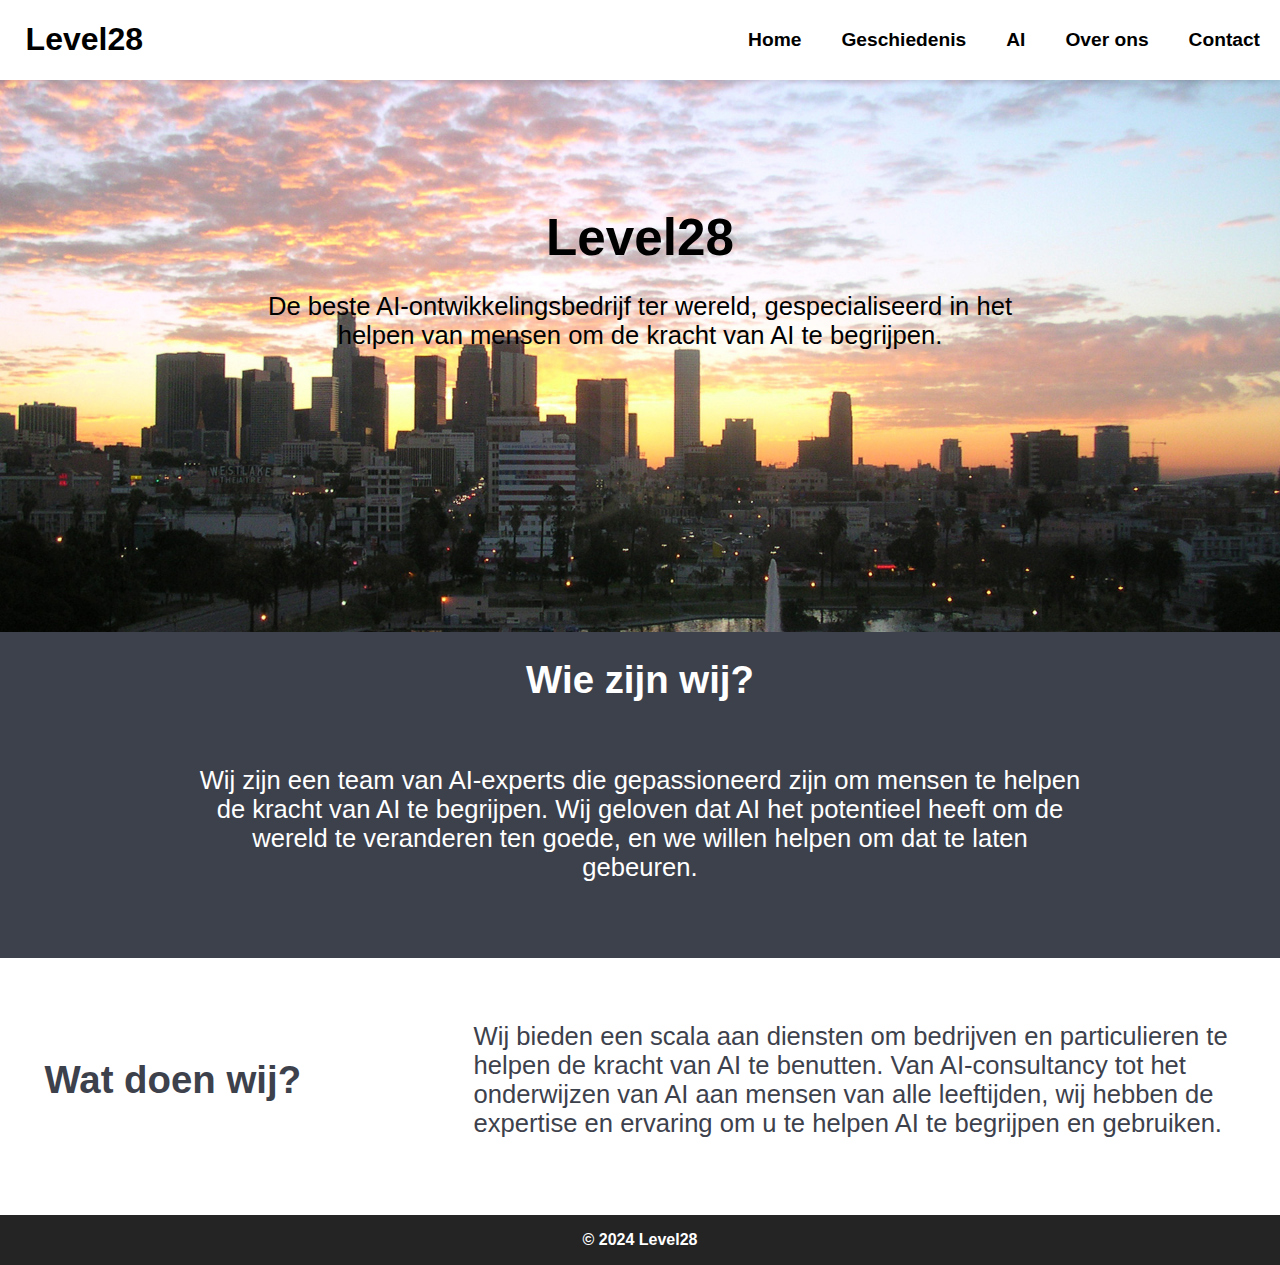
<file: index.html>
<!DOCTYPE html>
<html lang="nl">
  <head>
    <meta charset="UTF-8" />
    <meta name="viewport" content="width=device-width, initial-scale=1.0" />
    <link rel="stylesheet" href="./CSS/Layout.css" />
    <link rel="stylesheet" href="./CSS/Index.css" />
    <script src="/Scripts/index.js"></script>
    <title>Level28</title>
  </head>
  <body>
    <header>
      <h1>Level28</h1>
      <img
        src="../OtherFiles/Images/bx-menu.svg"
        id="menu"
        alt="hamburgicoontje" />
      <nav id="navbar">
        <ul>
          <li><a href="./index.html">Home</a></li>
          <li><a href="./HTML/history.html">Geschiedenis</a></li>
          <li><a href="./HTML/showcase.html">AI</a></li>
          <li><a href="./HTML/about.html">Over ons</a></li>
          <li><a href="./HTML/contact.html">Contact</a></li>
        </ul>
      </nav>
    </header>
    <main>
      <section>
        <h2 class="introHeader">Level28</h2>
        <p class="introText">
          De beste AI-ontwikkelingsbedrijf ter wereld, gespecialiseerd in het
          helpen van mensen om de kracht van AI te begrijpen.
        </p>
      </section>
      <section>
        <article class="whoAreWe">
          <h3>Wie zijn wij?</h3>
          <p>
            Wij zijn een team van AI-experts die gepassioneerd zijn om mensen te
            helpen de kracht van AI te begrijpen. Wij geloven dat AI het
            potentieel heeft om de wereld te veranderen ten goede, en we willen
            helpen om dat te laten gebeuren.
          </p>
        </article>
        <article class="whatWeDo">
          <h3>Wat doen wij?</h3>
          <p>
            Wij bieden een scala aan diensten om bedrijven en particulieren te
            helpen de kracht van AI te benutten. Van AI-consultancy tot het
            onderwijzen van AI aan mensen van alle leeftijden, wij hebben de
            expertise en ervaring om u te helpen AI te begrijpen en gebruiken.
          </p>
        </article>
      </section>
    </main>
    <footer>
      <b>&copy; 2024 Level28</b>
    </footer>
  </body>
</html>
</file>
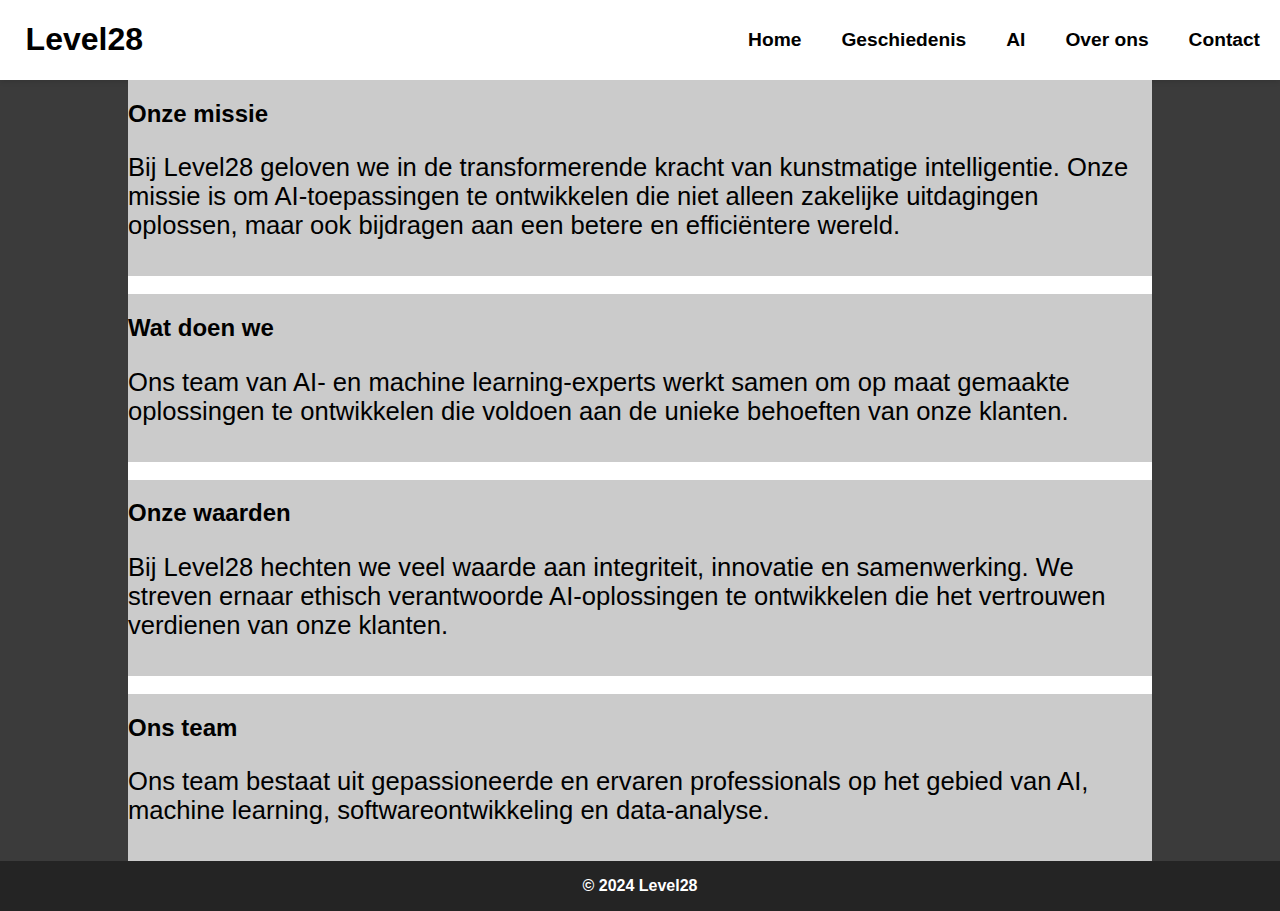
<file: HTML/about.html>
<!DOCTYPE html>
<html lang="nl">

<head>
  <meta charset="UTF-8" />
  <meta name="viewport" content="width=device-width, initial-scale=1.0" />
  <link rel="stylesheet" href="../CSS/Layout.css" />
  <script src="/Scripts/index.js"></script>
  <title>about</title>

</head>

<body>
  <header>
    <h1>Level28</h1>
    <img src="../OtherFiles/Images/bx-menu.svg" id="menu" alt="hamburgicoontje" />
    <nav id="navbar">
      <ul>
        <li><a href="../index.html">Home</a></li>
        <li><a href="./history.html">Geschiedenis</a></li>
        <li><a href="./showcase.html">AI</a></li>
        <li><a href="./about.html">Over ons</a></li>
        <li> <a href=./contact.html>Contact</a></li>
      </ul>
    </nav>
  </header>
  <main class="main">

    <article>
      <section>
        <h2>Onze missie</h2>
        <p>
          Bij Level28 geloven we in de transformerende kracht van kunstmatige intelligentie.
          Onze missie is om AI-toepassingen te ontwikkelen die niet alleen zakelijke uitdagingen oplossen,
          maar ook bijdragen aan een betere en efficiëntere wereld.
        </p>
      </section>
    </article>
    <br>
    <article>
      <section>
        <h2>Wat doen we</h2>
        <p>
          Ons team van AI- en machine learning-experts werkt samen om op maat gemaakte oplossingen te ontwikkelen die
          voldoen aan de unieke behoeften van onze klanten.
        </p>
      </section>
    </article>
    <br>
    <article>
      <section>
        <h2>Onze waarden</h2>
        <p>
          Bij Level28 hechten we veel waarde aan integriteit, innovatie en samenwerking.
          We streven ernaar ethisch verantwoorde AI-oplossingen te ontwikkelen die het vertrouwen verdienen van onze
          klanten.
        </p>
      </section>
    </article>
    <br>
    <article>
      <section>
        <h2>Ons team</h2>
        <p>
          Ons team bestaat uit gepassioneerde en ervaren professionals op het gebied van AI, machine learning,
          softwareontwikkeling en data-analyse.
        </p>
      </section>
    </article>
  </main>
  <footer>
    <b>&copy; 2024 Level28</b>
  </footer>
</body>

</html>
</file>
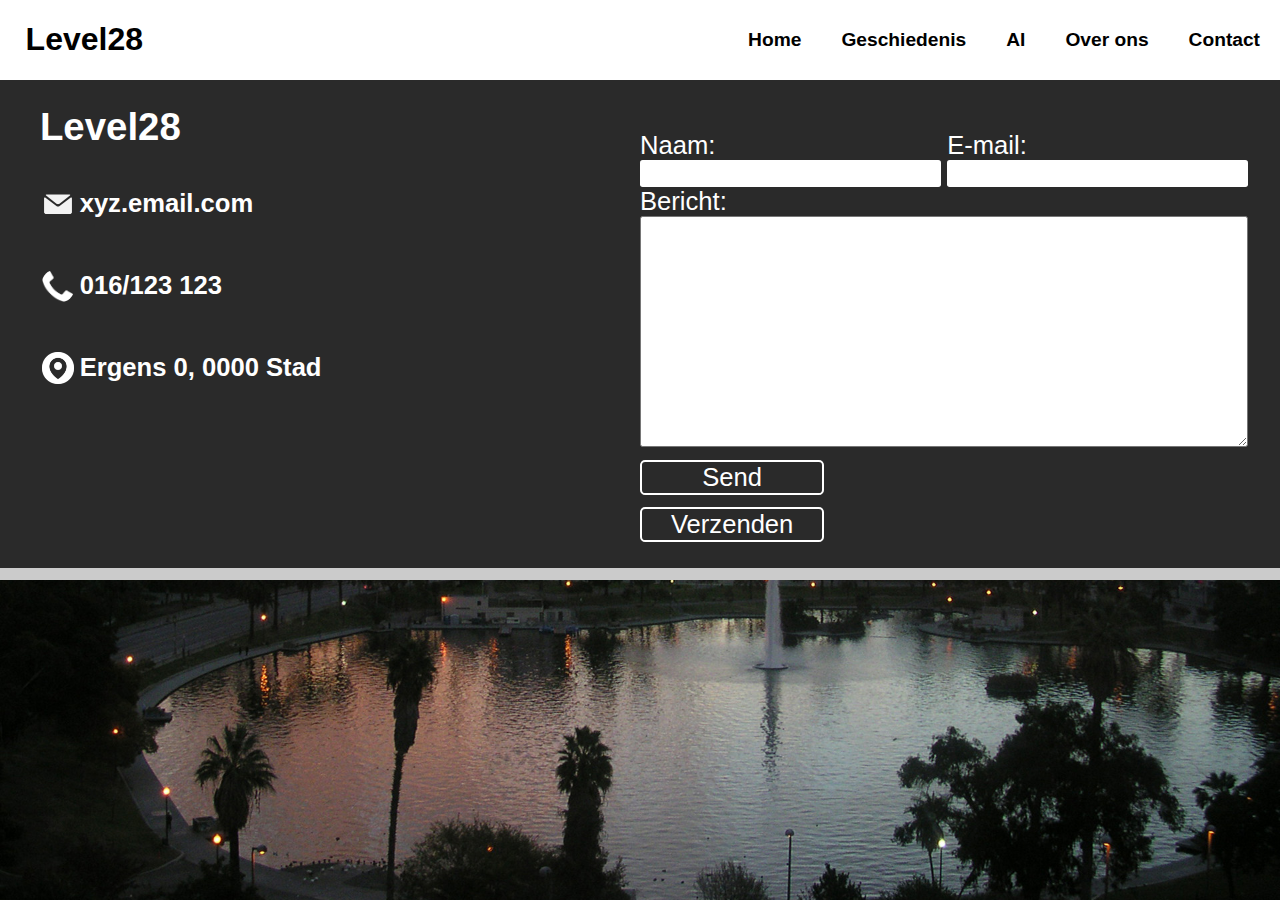
<file: HTML/contact.html>
<!DOCTYPE html>
<html lang="en">
  <head>
    <meta charset="UTF-8" />
    <meta name="viewport" content="width=device-width, initial-scale=1.0" />
    <link rel="stylesheet" href="../CSS/Layout.css" />
    <link rel="stylesheet" href="../CSS/Index.css" />
    <script src="/Scripts/index.js"></script>

    <title>Contact</title>
  </head>
  <body>
    <header>
      <h1>Level28</h1>
      <img src="../OtherFiles/Images/bx-menu.svg" id="menu" alt="hamburgicoontje" />
      <nav id="navbar">
        <ul>
          <li><a href="../index.html">Home</a></li>
          <li><a href="./history.html">Geschiedenis</a></li>
          <li><a href="./showcase.html">AI</a></li>
          <li><a href="about.html">Over ons</a></li>
          <li> <a href = ./contact.html>Contact</a></li>
        </ul>
      </nav>
    </header>

    <article class="contactUs">
      <section>
        <section>
          <form>
            <div>
              <div>
                <label for="name">Naam:</label>
                <input type="text" id="name" name="name" required />
              </div>
              <div>
                <label for="email">E-mail:</label>
                <input type="email" id="email" name="email" required />
              </div>
            </div>
            <label for="message">Bericht:</label>
            <textarea id="message" name="message" required rows="15"></textarea>
            <button type="submit">Send</button>

            <button type="submit">Verzenden</button>
          </form>
          <div>
            <h3>Level28</h3>
            <p>
              <img src="../OtherFiles/Images/email-white.png" />xyz.email.com
            </p>
            <p>
              <img
                src="../OtherFiles/Images/479-4799678_telephone-icon-in-white.png"
              />016/123 123
            </p>
            <p>
              <img
                src="../OtherFiles/Images/235-2350342_location-white-location-icon-with-transparent-background.png"
              />
              Ergens 0, 0000 Stad
            </p>
          </div>
        </section>
      </section>
    </article>
  </body>
</html>
</file>
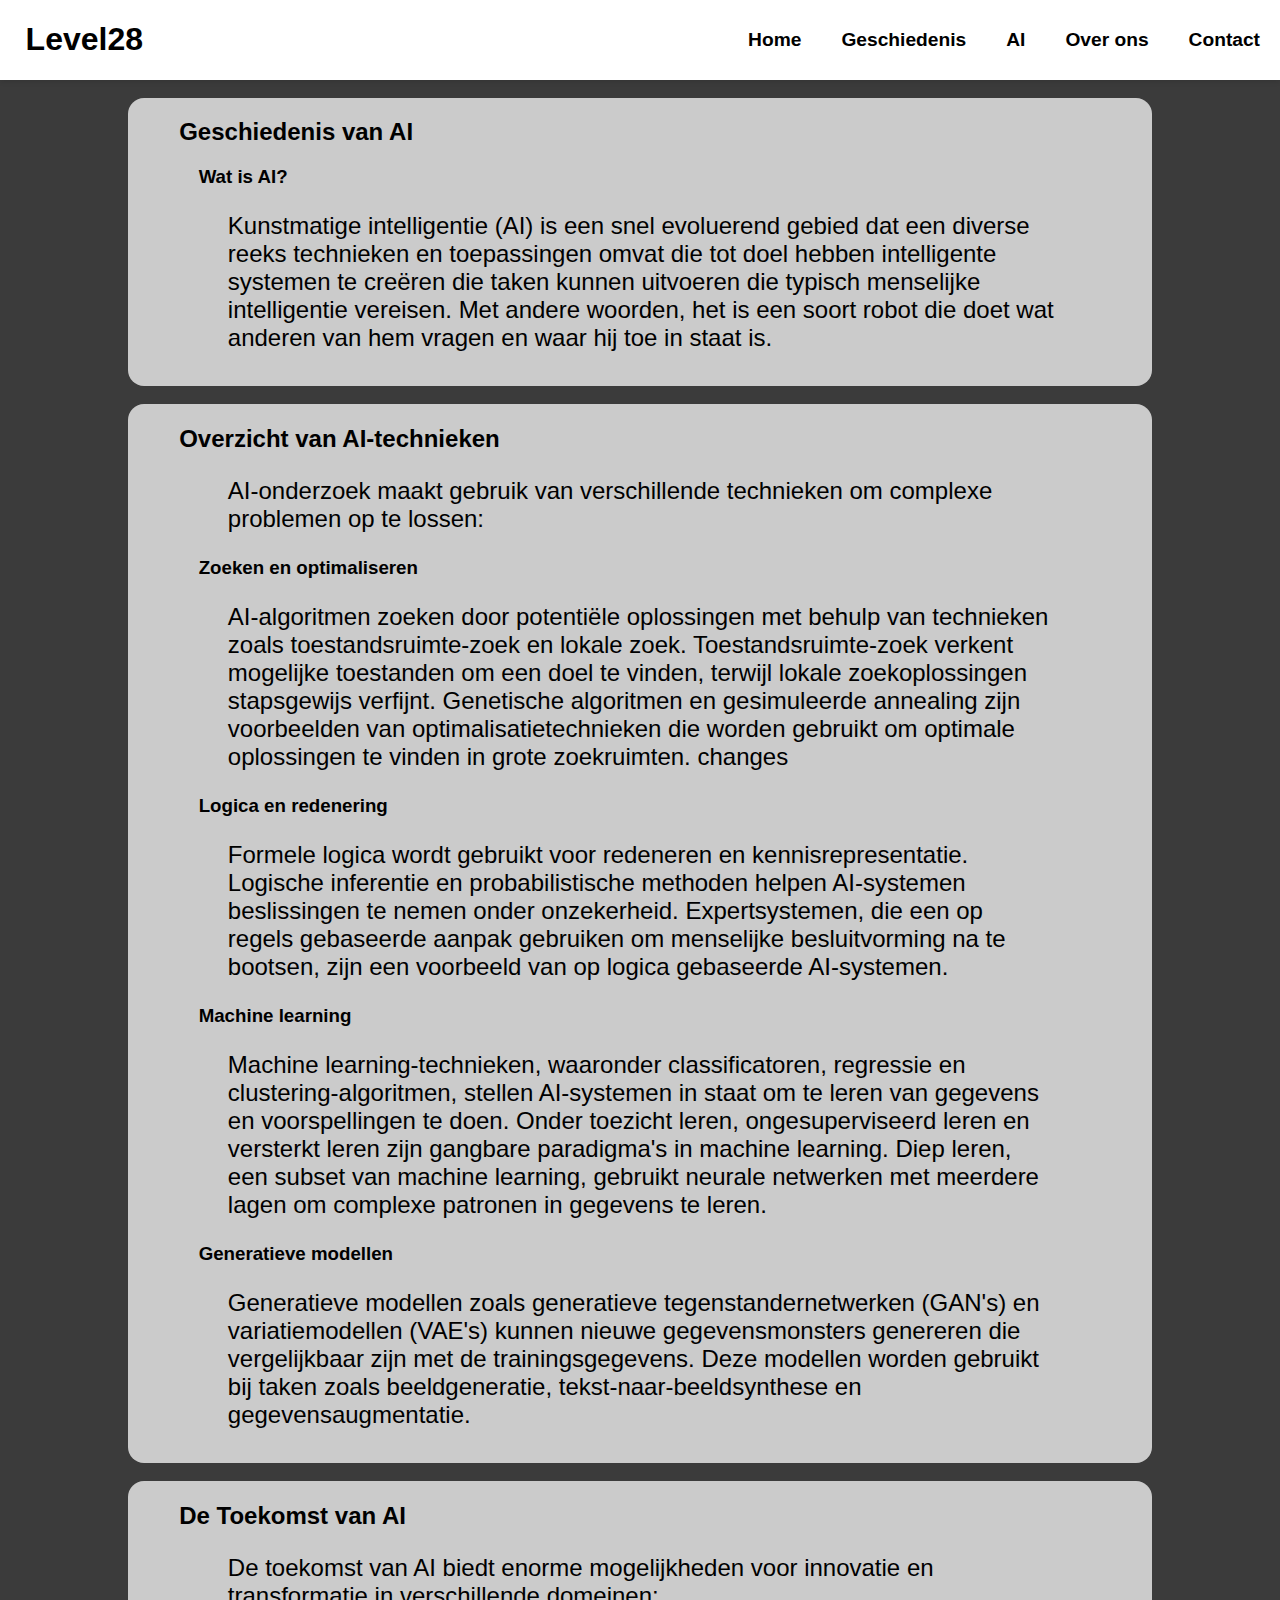
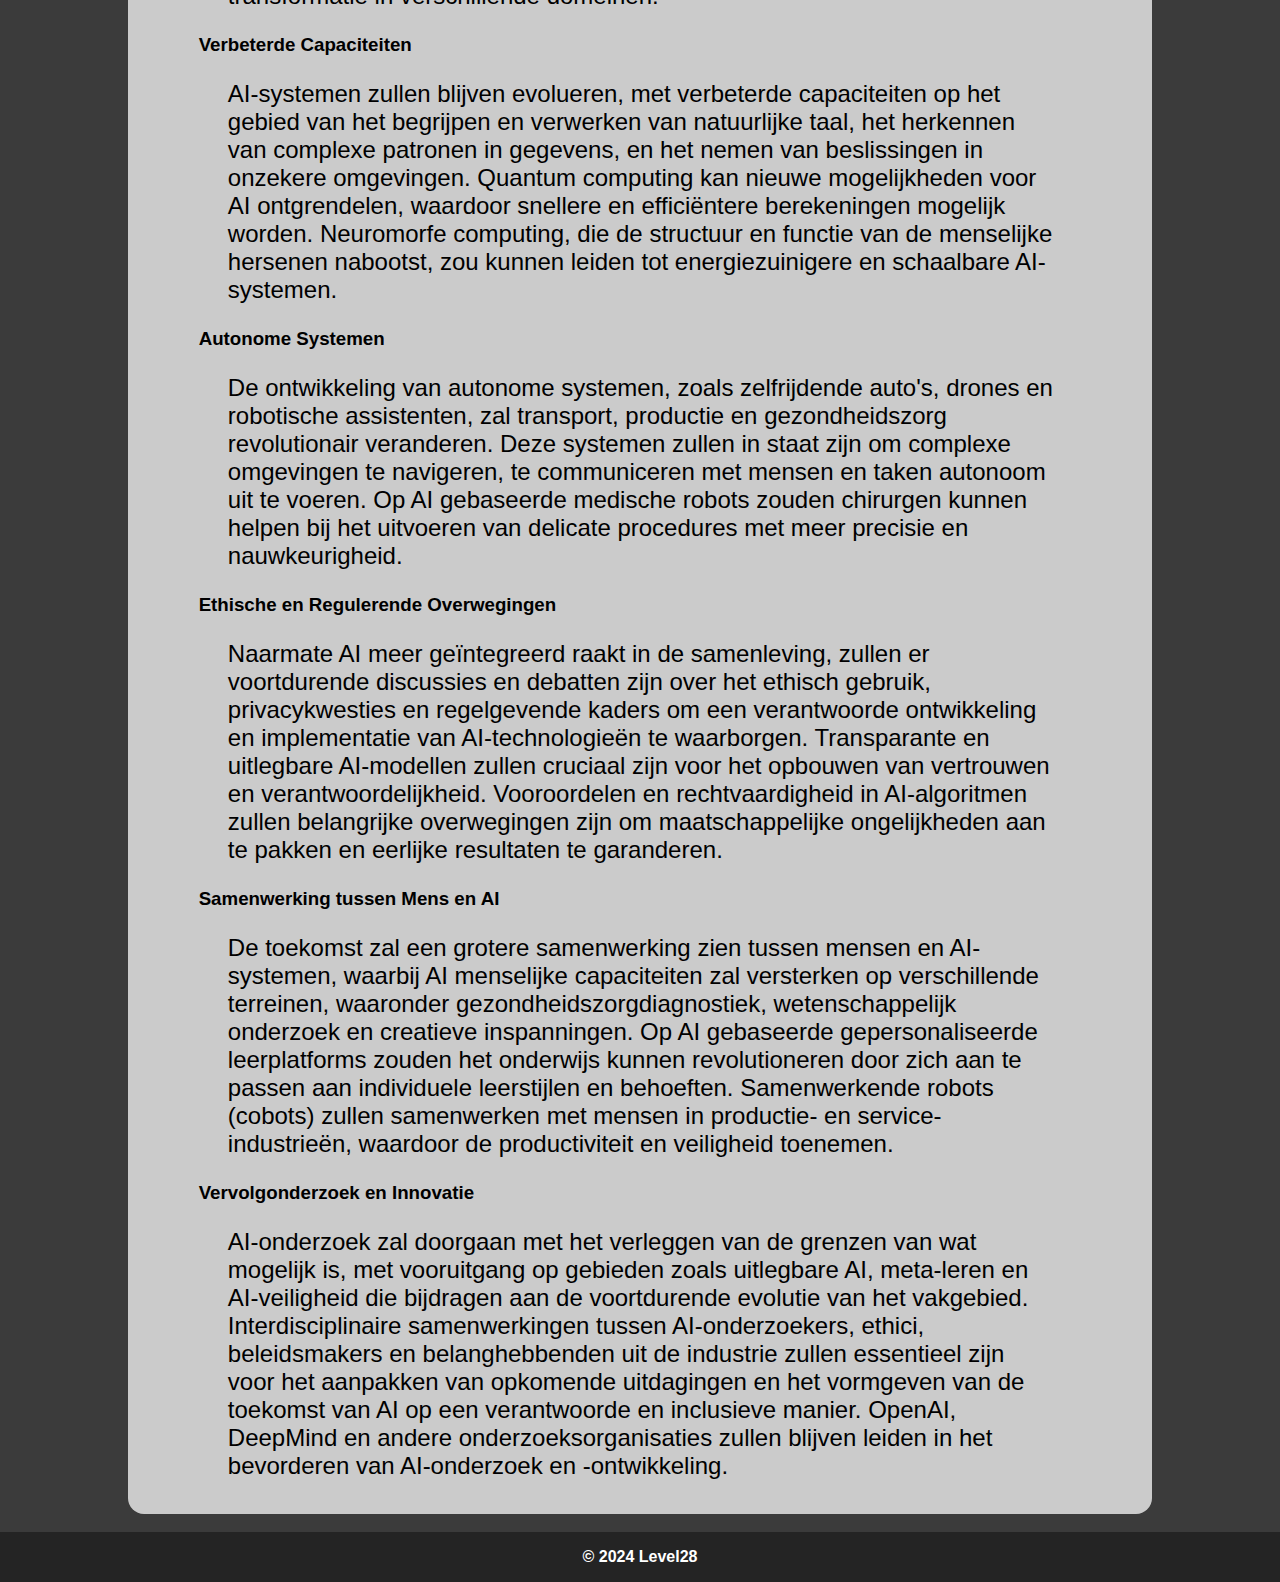
<file: HTML/history.html>
<!DOCTYPE html>
<html lang="nl">
  <head>
    <meta charset="UTF-8" />
    <meta name="viewport" content="width=device-width, initial-scale=1.0" />
    <link rel="stylesheet" href="../CSS/Layout.css" />
    <link rel="stylesheet" href="../CSS/History.css" />
    <script src="/Scripts/index.js"></script>

    <title>Geschiedenis</title>
  </head>
  <body>
    <header>
      <h1>Level28</h1>
      <img src="../OtherFiles/Images/bx-menu.svg" id="menu"
        alt="hamburgicoontje" />
      <nav id="navbar">
        <ul>
          <li><a href="../index.html">Home</a></li>
          <li><a href="./history.html">Geschiedenis</a></li>
          <li><a href="./showcase.html">AI</a></li>
          <li><a href="./about.html">Over ons</a></li>
          <li> <a href=./contact.html>Contact</a></li>
        </ul>
      </nav>
    </header>
    <main>
      <div id="Geschiedenis">
        <br>
        <article>
          <h2>Geschiedenis van AI</h2>

          <section>
            <h3>Wat is AI?</h3>
            <p>
              Kunstmatige intelligentie (AI) is een snel evoluerend gebied dat
              een diverse reeks technieken en toepassingen omvat die tot doel
              hebben intelligente systemen te creëren die taken kunnen uitvoeren
              die typisch menselijke intelligentie vereisen. Met andere woorden,
              het is een soort robot die doet wat anderen van hem vragen en waar
              hij toe in staat is.
            </p>
          </section>
        </article>
        <br>
        <article>
          <h2>Overzicht van AI-technieken</h2>
          <section>
            <p>
              AI-onderzoek maakt gebruik van verschillende technieken om
              complexe problemen op te lossen:
            </p>
          </section>
          <section>
            <h3>Zoeken en optimaliseren</h3>
            <p>
              AI-algoritmen zoeken door potentiële oplossingen met behulp van
              technieken zoals toestandsruimte-zoek en lokale zoek.
              Toestandsruimte-zoek verkent mogelijke toestanden om een doel te
              vinden, terwijl lokale zoekoplossingen stapsgewijs verfijnt.
              Genetische algoritmen en gesimuleerde annealing zijn voorbeelden
              van optimalisatietechnieken die worden gebruikt om optimale
              oplossingen te vinden in grote zoekruimten. changes
            </p>
          </section>
          <section>
            <h3>Logica en redenering</h3>
            <p>
              Formele logica wordt gebruikt voor redeneren en
              kennisrepresentatie. Logische inferentie en probabilistische
              methoden helpen AI-systemen beslissingen te nemen onder
              onzekerheid. Expertsystemen, die een op regels gebaseerde aanpak
              gebruiken om menselijke besluitvorming na te bootsen, zijn een
              voorbeeld van op logica gebaseerde AI-systemen.
            </p>
          </section>
          <section>
            <h3>Machine learning</h3>
            <p>
              Machine learning-technieken, waaronder classificatoren, regressie
              en clustering-algoritmen, stellen AI-systemen in staat om te leren
              van gegevens en voorspellingen te doen. Onder toezicht leren,
              ongesuperviseerd leren en versterkt leren zijn gangbare
              paradigma's in machine learning. Diep leren, een subset van
              machine learning, gebruikt neurale netwerken met meerdere lagen om
              complexe patronen in gegevens te leren.
            </p>
          </section>
          <section>
            <h3>Generatieve modellen</h3>
            <p>
              Generatieve modellen zoals generatieve tegenstandernetwerken
              (GAN's) en variatiemodellen (VAE's) kunnen nieuwe gegevensmonsters
              genereren die vergelijkbaar zijn met de trainingsgegevens. Deze
              modellen worden gebruikt bij taken zoals beeldgeneratie,
              tekst-naar-beeldsynthese en gegevensaugmentatie.
            </p>
          </section>
        </article>
        <br>
        <article>
          <h2>De Toekomst van AI</h2>
          <section>
            <p>
              De toekomst van AI biedt enorme mogelijkheden voor innovatie en
              transformatie in verschillende domeinen:
            </p>
          </section>
          <section>
            <h3>Verbeterde Capaciteiten</h3>
            <p>
              AI-systemen zullen blijven evolueren, met verbeterde capaciteiten
              op het gebied van het begrijpen en verwerken van natuurlijke taal,
              het herkennen van complexe patronen in gegevens, en het nemen van
              beslissingen in onzekere omgevingen. Quantum computing kan nieuwe
              mogelijkheden voor AI ontgrendelen, waardoor snellere en
              efficiëntere berekeningen mogelijk worden. Neuromorfe computing,
              die de structuur en functie van de menselijke hersenen nabootst,
              zou kunnen leiden tot energiezuinigere en schaalbare AI-systemen.
            </p>
          </section>
          <section>
            <h3>Autonome Systemen</h3>
            <p>
              De ontwikkeling van autonome systemen, zoals zelfrijdende auto's,
              drones en robotische assistenten, zal transport, productie en
              gezondheidszorg revolutionair veranderen. Deze systemen zullen in
              staat zijn om complexe omgevingen te navigeren, te communiceren
              met mensen en taken autonoom uit te voeren. Op AI gebaseerde
              medische robots zouden chirurgen kunnen helpen bij het uitvoeren
              van delicate procedures met meer precisie en nauwkeurigheid.
            </p>
          </section>
          <section>
            <h3>Ethische en Regulerende Overwegingen</h3>
            <p>
              Naarmate AI meer geïntegreerd raakt in de samenleving, zullen er
              voortdurende discussies en debatten zijn over het ethisch gebruik,
              privacykwesties en regelgevende kaders om een verantwoorde
              ontwikkeling en implementatie van AI-technologieën te waarborgen.
              Transparante en uitlegbare AI-modellen zullen cruciaal zijn voor
              het opbouwen van vertrouwen en verantwoordelijkheid. Vooroordelen
              en rechtvaardigheid in AI-algoritmen zullen belangrijke
              overwegingen zijn om maatschappelijke ongelijkheden aan te pakken
              en eerlijke resultaten te garanderen.
            </p>
          </section>
          <section>
            <h3>Samenwerking tussen Mens en AI</h3>
            <p>
              De toekomst zal een grotere samenwerking zien tussen mensen en
              AI-systemen, waarbij AI menselijke capaciteiten zal versterken op
              verschillende terreinen, waaronder gezondheidszorgdiagnostiek,
              wetenschappelijk onderzoek en creatieve inspanningen. Op AI
              gebaseerde gepersonaliseerde leerplatforms zouden het onderwijs
              kunnen revolutioneren door zich aan te passen aan individuele
              leerstijlen en behoeften. Samenwerkende robots (cobots) zullen
              samenwerken met mensen in productie- en service-industrieën,
              waardoor de productiviteit en veiligheid toenemen.
            </p>
          </section>
          <section>
            <h3>Vervolgonderzoek en Innovatie</h3>
            <p>
              AI-onderzoek zal doorgaan met het verleggen van de grenzen van wat
              mogelijk is, met vooruitgang op gebieden zoals uitlegbare AI,
              meta-leren en AI-veiligheid die bijdragen aan de voortdurende
              evolutie van het vakgebied. Interdisciplinaire samenwerkingen
              tussen AI-onderzoekers, ethici, beleidsmakers en belanghebbenden
              uit de industrie zullen essentieel zijn voor het aanpakken van
              opkomende uitdagingen en het vormgeven van de toekomst van AI op
              een verantwoorde en inclusieve manier. OpenAI, DeepMind en andere
              onderzoeksorganisaties zullen blijven leiden in het bevorderen van
              AI-onderzoek en -ontwikkeling.
            </p>
          </section>
        </article>
        <br>
      </div>
    </main>
    <footer>
      <b>&copy; 2024 Level28</b>
    </footer>
  </body>
</html>
</file>
<file: CSS/Layout.css>
body {
    margin: 0;
    padding: 0;
    font-family: "Roboto", sans-serif;
    background-color: #3b3b3b;
}

header {
    display: flex;
    justify-content: space-between;
    align-items: center;
    width: 100%;
    box-shadow: 0 2px 5px rgba(0, 0, 0, 0.1);
    background-color: #ffffff;
}

.main {
    display: flex;
    flex-direction: column;
    background-color: white;
    margin-left: 10%;
    margin-right: 10%;
}

header h1 {
    margin-left: 2%;
    color: #000000;
    font-size: clamp(1.5em, 3vw, 2em);
}

header ul {
    display: flex;
    justify-content: space-around;
    list-style: none;
    margin-right: 2%;
}

header ul li {
    margin: 0 20px;
}

header ul li a {
    text-decoration: none;
    font-weight: bold;
    color: #000000;
    text-wrap: nowrap;
    font-size: clamp(1em, 2vw, 1.2em);
}

footer {
    width: 100%;
    height: 50px;
    background-color: #242424;
    color: #ffffff;
    display: flex;
    justify-content: center;
    align-items: center;
}

p {
    font-size: clamp(1em, 2vw, 2em);
}

#menu {
    height: 2em;
    display: none;
}

@media (max-width: 630px) {
    header {
        top: 50%;
    }

    #menu {
        display: block;
        width: 2em;
        margin-right: 1em;
    }

    #navbar {
        display: none;
    }

    #navbar.active {
        display: block;
        position: absolute;
        background-color: gray;
        width: 100%;
        margin: 0;
        top: 0%;
        left: 50%;
        transform: translate(-50%, 38%);
    }

    #navbar ul {
        display: flex;
        flex: 1fr;
        flex-direction: column;
        align-items: center;
        text-align: start;
    }

    #navbar ul li a {
        font-size: 1.2em;
        text-align: start;
    }
}

article {
    padding-bottom: 1%;
    background-color: rgb(203, 203, 203);
}
</file>
<file: CSS/Index.css>
html,
body {
  height: 100%;
  background-image: url("../OtherFiles/Images/R.jpeg");
  background-size: cover;
  background-repeat: no-repeat;
}

main {
  display: flex;
  flex-direction: column;
}

.introHeader {
  text-align: center;
  color: black;
  font-size: clamp(2em, 4vw, 4em);
  margin-top: 10%;
  margin-bottom: 2%;
}

.introText {
  text-align: center;
  color: black;
  font-size: clamp(1em, 2vw, 2em);
  text-wrap: wrap;
  margin-left: 20%;
  margin-right: 20%;
  margin-top: 0;
}

.whoAreWe {
  background-color: #3d414c;
}

.whoAreWe h3 {
  color: white;
  text-align: center;
  font-size: clamp(1.5em, 3vw, 3em);
  margin-top: 20%;
  padding: 2%;
}

.whoAreWe p {
  color: white;
  text-align: center;
  font-size: clamp(1em, 2vw, 2em);
  padding-bottom: 5%;
  margin-bottom: 0;
  margin-left: 15%;
  margin-right: 15%;
}

.whatWeDo {
  background-color: #ffffff;
  display: flex;
}

.whatWeDo h3 {
  color: #3d414c;
  display: flex;
  justify-content: center;
  align-items: center;
  font-size: clamp(1.5em, 3vw, 3em);
  width: 30%;
}

.whatWeDo p {
  color: #3d414c;
  text-align: left;
  font-size: clamp(1em, 2vw, 2em);
  margin-top: 5%;
  margin-bottom: 5%;
  margin-left: 10%;
  width: 70%;
}

.contactUs {
  width: 100%;
}

.contactUs section {
  background-color: #2a2a2a;
  display: flex;
  flex-direction: row-reverse;
  justify-content: space-between;
  width: 100%;
  padding-top: 1%;
}

.contactUs section div {
  width: 100%;
}

.contactUs section section div h3 {
  display: flex;
  justify-content: left;
  align-items: center;
  color: white;
  font-size: clamp(1.5em, 3vw, 3em);
  margin: 0;
  padding: 0;
  margin-left: 6.5%;
}

.contactUs section div p {
  display: flex;
  justify-content: left;
  align-items: center;
  padding: 2%;
  border-radius: 0.5em;
  color: white;
  font-weight: bold;
}

.contactUs section div img {
  height: 32px;
  border-radius: 0.5em;
  margin-left: 5%;
  margin-right: 1%;
}

form {
  display: flex;
  flex-direction: column;
  margin: 2%;
  border-radius: 0.5em;
  width: 100%;
}

form div {
  display: flex;
  flex-direction: row;
  width: 100%;
}

form div div {
  display: flex;
  flex-direction: column;
  width: 100%;
}

form label {
  color: white;
  font-size: clamp(1em, 2vw, 2em);
  margin: 0;
  padding: 0;
}

form input {
  padding: 2%;
  border-radius: 0.2em;
  margin-right: 2%;
  border: none;
}

form textarea {
  border-radius: 0.2em;
  margin-right: 1%;
}

form button {
  background-color: #3a3a3a00;
  color: #ffffff;
  font-size: clamp(1em, 2vw, 2em);
  border-radius: 0.2em;
  margin-top: 2%;
  width: 30%;
  border-color: white;
  border-width: 2px;
  border-style: solid;
  transition: 0.3s;
}

form button:hover {
  background-color: #ffffff;
  color: #3d414c;
  cursor: pointer;
  transition: 0.3s;
}

footer {
  bottom: 0;
}
</file>
<file: CSS/History.css>
main {
    display: flex;
    flex-direction: column;
    background-color: transparent;
    margin-left: 10%;
    margin-right: 10%;
}

h2 {
    margin-left: 5%;
    color: #000000;
    padding-top: 2%;
    margin-top: 0;
}

h3 {
    color: #000000;
    margin-left: 2%;
}

p {

    color: #000000;
    margin-right: 10%;
    margin-left: 5%;
    font-size: 150%;
}

article {
    padding-bottom: 1%;
    background-color: rgb(203, 203, 203);
    border-radius: 1em;
}

section {
    margin-left: 5%;
}
</file>
